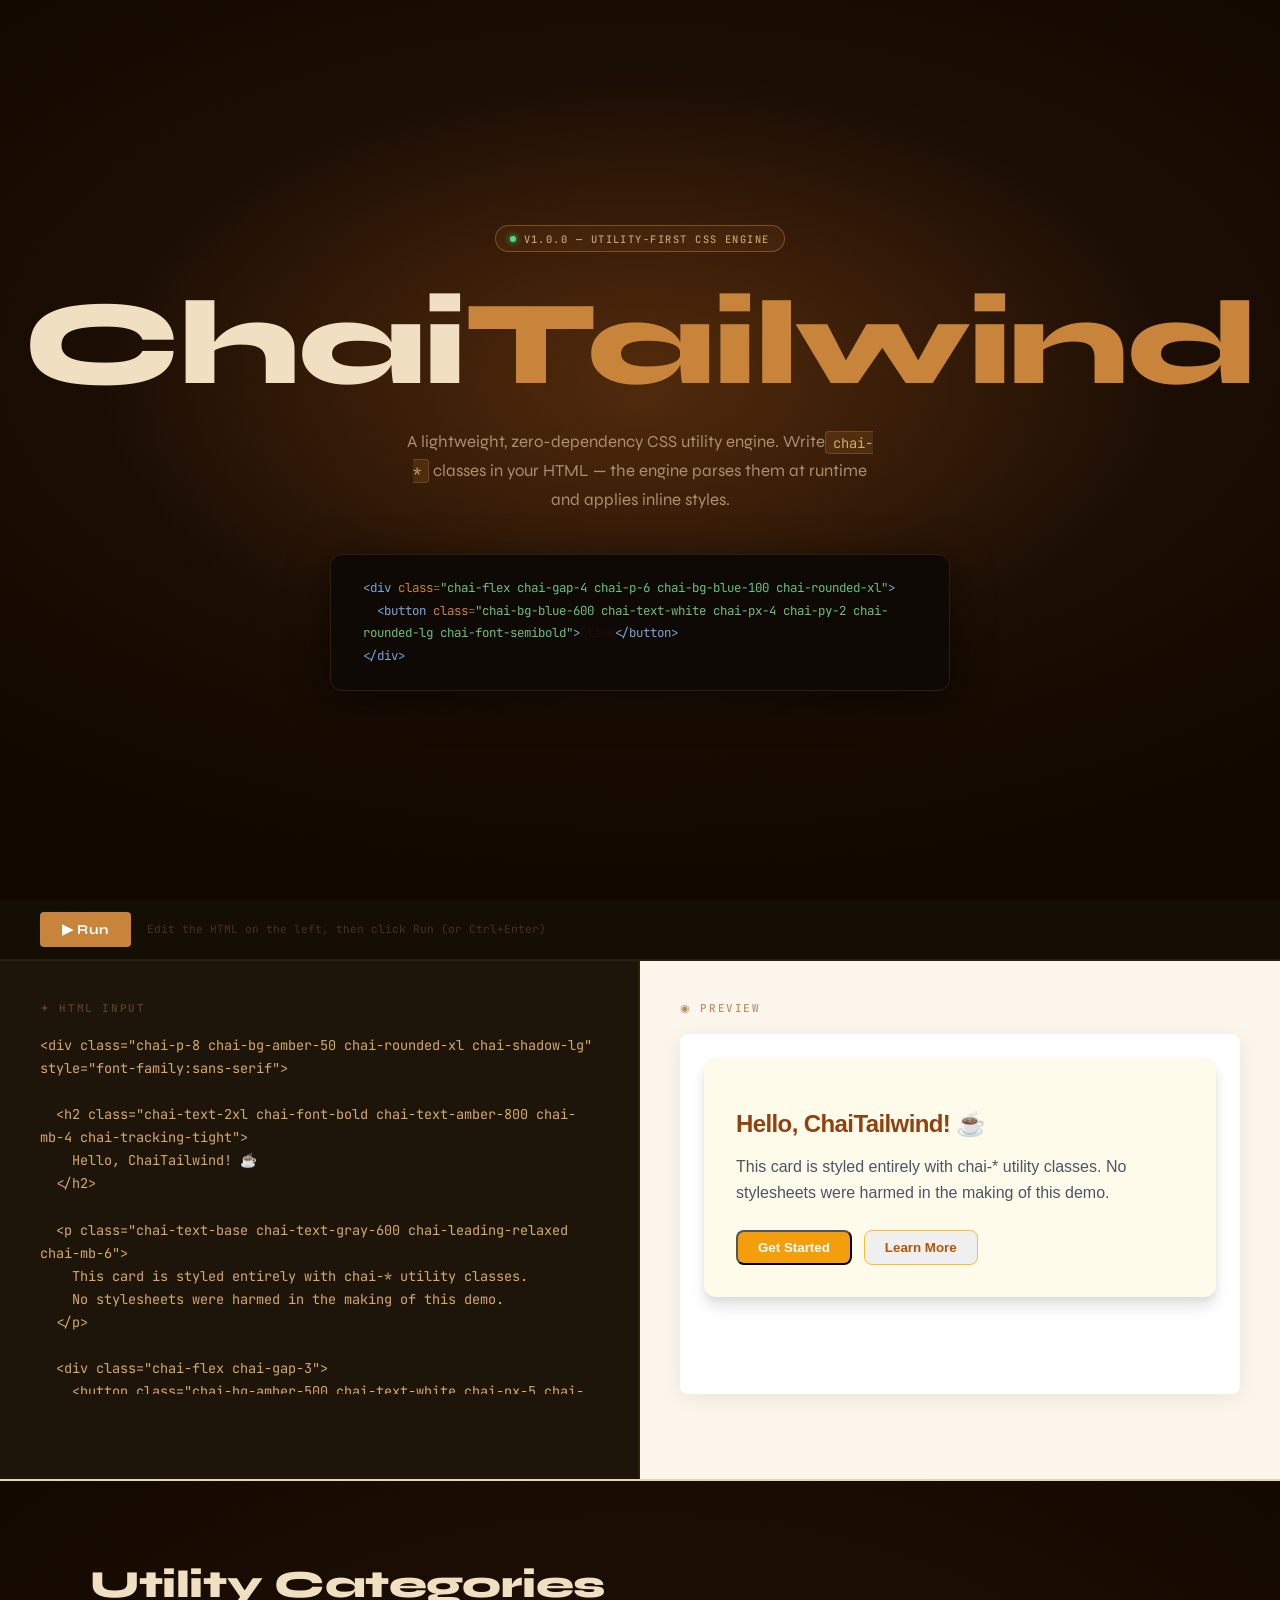
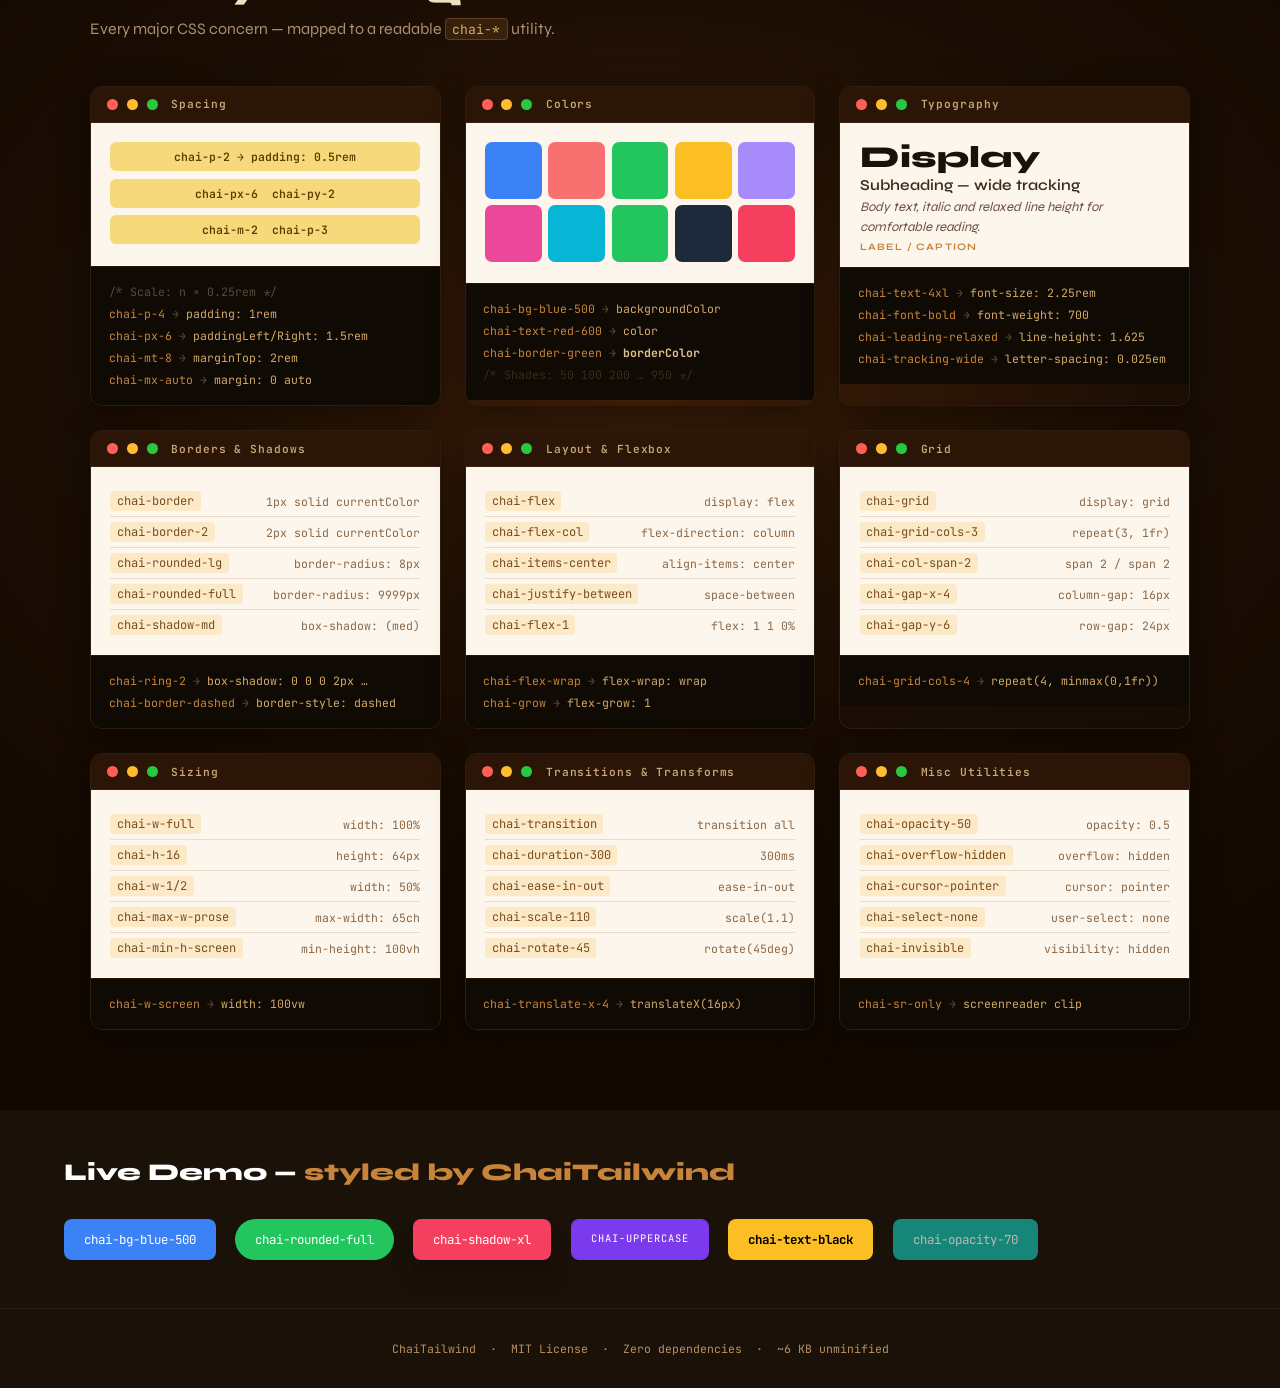
<file: index.html>
<!DOCTYPE html>
<html lang="en">

<head>
  <meta charset="UTF-8" />
  <meta name="viewport" content="width=device-width, initial-scale=1.0" />
  <title>ChaiTailwind — Utility-First CSS Engine</title>
  <link
    href="https://fonts.googleapis.com/css2?family=Syne:wght@400;600;700;800&family=JetBrains+Mono:wght@400;500&display=swap"
    rel="stylesheet" />
  <link rel="stylesheet" href="chai-tailwind.css" />
</head>

<body>

  <!-- 
     HERO
 -->
  <header class="page-header">

    <!-- badge with green live dot -->
    <div class="badge">v1.0.0 — Utility-First CSS Engine</div>

    <!-- massive split-color title -->
    <h1>
      <span class="hero-chai">Chai</span><span class="hero-tailwind">Tailwind</span>
    </h1>

    <!-- centered subtitle -->
    <p class="hero-sub">
      A lightweight, zero-dependency CSS utility engine. 
      Write<code>chai-*</code> classes in your HTML — the engine parses them at
      runtime and applies inline styles.
    </p>

    <!-- syntax-highlighted code snippet -->
    <div class="hero-code">
      <span class="hc-tag">&lt;div</span> <span class="hc-attr">class</span><span class="hc-eq">=</span><span class="hc-str">"chai-flex chai-gap-4 chai-p-6 chai-bg-blue-100 chai-rounded-xl"</span><span class="hc-tag">&gt;</span><br>
      &nbsp;&nbsp;<span class="hc-tag">&lt;button</span> <span class="hc-attr">class</span><span class="hc-eq">=</span><span class="hc-str">"chai-bg-blue-600 chai-text-white chai-px-4 chai-py-2 chai-rounded-lg chai-font-semibold"</span><span class="hc-tag">&gt;</span>Click<span class="hc-tag">&lt;/button&gt;</span><br>
      <span class="hc-tag">&lt;/div&gt;</span>
    </div>

  </header>

  <!--LIVE PLAYGROUND -->
  <div class="run-bar">
    <button class="run-btn" onclick="runPreview()">▶ Run</button>
    <span class="run-hint">Edit the HTML on the left, then click Run (or Ctrl+Enter)</span>
  </div>
  <div class="playground">
    <div class="pane pane-left">
      <div class="pane-label">✦ HTML Input</div>
      <textarea id="html-input" spellcheck="false" placeholder="Write HTML with chai-* classes here…">&lt;div class=&quot;chai-p-8 chai-bg-amber-50 chai-rounded-xl chai-shadow-lg&quot; style=&quot;font-family:sans-serif&quot;&gt;

  &lt;h2 class=&quot;chai-text-2xl chai-font-bold chai-text-amber-800 chai-mb-4 chai-tracking-tight&quot;&gt;
    Hello, ChaiTailwind! ☕
  &lt;/h2&gt;

  &lt;p class=&quot;chai-text-base chai-text-gray-600 chai-leading-relaxed chai-mb-6&quot;&gt;
    This card is styled entirely with chai-* utility classes.
    No stylesheets were harmed in the making of this demo.
  &lt;/p&gt;

  &lt;div class=&quot;chai-flex chai-gap-3&quot;&gt;
    &lt;button class=&quot;chai-bg-amber-500 chai-text-white chai-px-5 chai-py-2 chai-rounded-lg chai-font-semibold chai-cursor-pointer&quot;&gt;
      Get Started
    &lt;/button&gt;
    &lt;button class=&quot;chai-border chai-border-color-amber-400 chai-text-amber-700 chai-px-5 chai-py-2 chai-rounded-lg chai-font-semibold chai-cursor-pointer&quot;&gt;
      Learn More
    &lt;/button&gt;
  &lt;/div&gt;

&lt;/div&gt;</textarea>
    </div>
    <div class="pane pane-right">
      <div class="pane-label">◉ Preview</div>
      <iframe id="preview-frame"></iframe>
    </div>
  </div>

  <!-- DOCS / REFERENCE -->
  <div class="docs">
    <div class="docs-inner">
      <h2>Utility Categories</h2>
      <p class="subtitle">Every major CSS concern — mapped to a readable <code>chai-*</code> utility.</p>
      <div class="utility-grid">

        <!-- SPACING -->
        <div class="utility-card">
          <div class="card-chrome">
            <span class="card-dot red"></span>
            <span class="card-dot yellow"></span>
            <span class="card-dot green"></span>
            <span class="card-chrome-title">Spacing</span>
          </div>
          <div class="card-body">
            <span class="sp-pill">chai-p-2 → padding: 0.5rem</span>
            <span class="sp-pill">chai-px-6 &nbsp;chai-py-2</span>
            <span class="sp-pill">chai-m-2 &nbsp;chai-p-3</span>
          </div>
          <div class="card-code">
            <span style="color:#5a4a3a">/* Scale: n × 0.25rem */</span><br>
            <span class="cc-class">chai-p-4</span><span class="cc-arrow"> → </span><span class="cc-prop">padding: 1rem</span><br>
            <span class="cc-class">chai-px-6</span><span class="cc-arrow"> → </span><span class="cc-prop">paddingLeft/Right: 1.5rem</span><br>
            <span class="cc-class">chai-mt-8</span><span class="cc-arrow"> → </span><span class="cc-prop">marginTop: 2rem</span><br>
            <span class="cc-class">chai-mx-auto</span><span class="cc-arrow"> → </span><span class="cc-prop">margin: 0 auto</span>
          </div>
        </div>

        <!-- COLORS -->
        <div class="utility-card">
          <div class="card-chrome">
            <span class="card-dot red"></span>
            <span class="card-dot yellow"></span>
            <span class="card-dot green"></span>
            <span class="card-chrome-title">Colors</span>
          </div>
          <div class="card-body">
            <div class="color-grid">
              <div class="color-swatch" style="background:#3b82f6"></div>
              <div class="color-swatch" style="background:#f87171"></div>
              <div class="color-swatch" style="background:#22c55e"></div>
              <div class="color-swatch" style="background:#fbbf24"></div>
              <div class="color-swatch" style="background:#a78bfa"></div>
              <div class="color-swatch" style="background:#ec4899"></div>
              <div class="color-swatch" style="background:#06b6d4"></div>
              <div class="color-swatch" style="background:#22c55e"></div>
              <div class="color-swatch" style="background:#1e293b"></div>
              <div class="color-swatch" style="background:#f43f5e"></div>
            </div>
          </div>
          <div class="card-code">
            <span class="cc-class">chai-bg-blue-500</span><span class="cc-arrow"> → </span><span class="cc-prop">backgroundColor</span><br>
            <span class="cc-class">chai-text-red-600</span><span class="cc-arrow"> → </span><span class="cc-prop">color</span><br>
            <span class="cc-class">chai-border-green</span><span class="cc-arrow"> → </span><span class="cc-bold">borderColor</span><br>
            <span style="color:#3a2a1a">/* Shades: 50 100 200 … 950 */</span>
          </div>
        </div>

        <!-- TYPOGRAPHY -->
        <div class="utility-card">
          <div class="card-chrome">
            <span class="card-dot red"></span>
            <span class="card-dot yellow"></span>
            <span class="card-dot green"></span>
            <span class="card-chrome-title">Typography</span>
          </div>
          <div class="card-body">
            <div class="typo-display">Display</div>
            <div class="typo-sub">Subheading — wide tracking</div>
            <div class="typo-body">Body text, italic and relaxed line height for comfortable reading.</div>
            <div class="typo-label">Label / Caption</div>
          </div>
          <div class="card-code">
            <span class="cc-class">chai-text-4xl</span><span class="cc-arrow"> → </span><span class="cc-prop">font-size: 2.25rem</span><br>
            <span class="cc-class">chai-font-bold</span><span class="cc-arrow"> → </span><span class="cc-prop">font-weight: 700</span><br>
            <span class="cc-class">chai-leading-relaxed</span><span class="cc-arrow"> → </span><span class="cc-prop">line-height: 1.625</span><br>
            <span class="cc-class">chai-tracking-wide</span><span class="cc-arrow"> → </span><span class="cc-prop">letter-spacing: 0.025em</span>
          </div>
        </div>

        <!-- BORDERS & SHADOWS -->
        <div class="utility-card">
          <div class="card-chrome">
            <span class="card-dot red"></span>
            <span class="card-dot yellow"></span>
            <span class="card-dot green"></span>
            <span class="card-chrome-title">Borders &amp; Shadows</span>
          </div>
          <div class="card-body">
            <div class="util-row"><span class="util-class">chai-border</span><span class="util-css">1px solid currentColor</span></div>
            <div class="util-row"><span class="util-class">chai-border-2</span><span class="util-css">2px solid currentColor</span></div>
            <div class="util-row"><span class="util-class">chai-rounded-lg</span><span class="util-css">border-radius: 8px</span></div>
            <div class="util-row"><span class="util-class">chai-rounded-full</span><span class="util-css">border-radius: 9999px</span></div>
            <div class="util-row"><span class="util-class">chai-shadow-md</span><span class="util-css">box-shadow: (med)</span></div>
          </div>
          <div class="card-code">
            <span class="cc-class">chai-ring-2</span><span class="cc-arrow"> → </span><span class="cc-prop">box-shadow: 0 0 0 2px …</span><br>
            <span class="cc-class">chai-border-dashed</span><span class="cc-arrow"> → </span><span class="cc-prop">border-style: dashed</span>
          </div>
        </div>

        <!-- LAYOUT & FLEX -->
        <div class="utility-card">
          <div class="card-chrome">
            <span class="card-dot red"></span>
            <span class="card-dot yellow"></span>
            <span class="card-dot green"></span>
            <span class="card-chrome-title">Layout &amp; Flexbox</span>
          </div>
          <div class="card-body">
            <div class="util-row"><span class="util-class">chai-flex</span><span class="util-css">display: flex</span></div>
            <div class="util-row"><span class="util-class">chai-flex-col</span><span class="util-css">flex-direction: column</span></div>
            <div class="util-row"><span class="util-class">chai-items-center</span><span class="util-css">align-items: center</span></div>
            <div class="util-row"><span class="util-class">chai-justify-between</span><span class="util-css">space-between</span></div>
            <div class="util-row"><span class="util-class">chai-flex-1</span><span class="util-css">flex: 1 1 0%</span></div>
          </div>
          <div class="card-code">
            <span class="cc-class">chai-flex-wrap</span><span class="cc-arrow"> → </span><span class="cc-prop">flex-wrap: wrap</span><br>
            <span class="cc-class">chai-grow</span><span class="cc-arrow"> → </span><span class="cc-prop">flex-grow: 1</span>
          </div>
        </div>

        <!-- GRID -->
        <div class="utility-card">
          <div class="card-chrome">
            <span class="card-dot red"></span>
            <span class="card-dot yellow"></span>
            <span class="card-dot green"></span>
            <span class="card-chrome-title">Grid</span>
          </div>
          <div class="card-body">
            <div class="util-row"><span class="util-class">chai-grid</span><span class="util-css">display: grid</span></div>
            <div class="util-row"><span class="util-class">chai-grid-cols-3</span><span class="util-css">repeat(3, 1fr)</span></div>
            <div class="util-row"><span class="util-class">chai-col-span-2</span><span class="util-css">span 2 / span 2</span></div>
            <div class="util-row"><span class="util-class">chai-gap-x-4</span><span class="util-css">column-gap: 16px</span></div>
            <div class="util-row"><span class="util-class">chai-gap-y-6</span><span class="util-css">row-gap: 24px</span></div>
          </div>
          <div class="card-code">
            <span class="cc-class">chai-grid-cols-4</span><span class="cc-arrow"> → </span><span class="cc-prop">repeat(4, minmax(0,1fr))</span>
          </div>
        </div>

        <!-- SIZING -->
        <div class="utility-card">
          <div class="card-chrome">
            <span class="card-dot red"></span>
            <span class="card-dot yellow"></span>
            <span class="card-dot green"></span>
            <span class="card-chrome-title">Sizing</span>
          </div>
          <div class="card-body">
            <div class="util-row"><span class="util-class">chai-w-full</span><span class="util-css">width: 100%</span></div>
            <div class="util-row"><span class="util-class">chai-h-16</span><span class="util-css">height: 64px</span></div>
            <div class="util-row"><span class="util-class">chai-w-1/2</span><span class="util-css">width: 50%</span></div>
            <div class="util-row"><span class="util-class">chai-max-w-prose</span><span class="util-css">max-width: 65ch</span></div>
            <div class="util-row"><span class="util-class">chai-min-h-screen</span><span class="util-css">min-height: 100vh</span></div>
          </div>
          <div class="card-code">
            <span class="cc-class">chai-w-screen</span><span class="cc-arrow"> → </span><span class="cc-prop">width: 100vw</span>
          </div>
        </div>

        <!-- TRANSITIONS & TRANSFORMS -->
        <div class="utility-card">
          <div class="card-chrome">
            <span class="card-dot red"></span>
            <span class="card-dot yellow"></span>
            <span class="card-dot green"></span>
            <span class="card-chrome-title">Transitions &amp; Transforms</span>
          </div>
          <div class="card-body">
            <div class="util-row"><span class="util-class">chai-transition</span><span class="util-css">transition all</span></div>
            <div class="util-row"><span class="util-class">chai-duration-300</span><span class="util-css">300ms</span></div>
            <div class="util-row"><span class="util-class">chai-ease-in-out</span><span class="util-css">ease-in-out</span></div>
            <div class="util-row"><span class="util-class">chai-scale-110</span><span class="util-css">scale(1.1)</span></div>
            <div class="util-row"><span class="util-class">chai-rotate-45</span><span class="util-css">rotate(45deg)</span></div>
          </div>
          <div class="card-code">
            <span class="cc-class">chai-translate-x-4</span><span class="cc-arrow"> → </span><span class="cc-prop">translateX(16px)</span>
          </div>
        </div>

        <!-- MISC -->
        <div class="utility-card">
          <div class="card-chrome">
            <span class="card-dot red"></span>
            <span class="card-dot yellow"></span>
            <span class="card-dot green"></span>
            <span class="card-chrome-title">Misc Utilities</span>
          </div>
          <div class="card-body">
            <div class="util-row"><span class="util-class">chai-opacity-50</span><span class="util-css">opacity: 0.5</span></div>
            <div class="util-row"><span class="util-class">chai-overflow-hidden</span><span class="util-css">overflow: hidden</span></div>
            <div class="util-row"><span class="util-class">chai-cursor-pointer</span><span class="util-css">cursor: pointer</span></div>
            <div class="util-row"><span class="util-class">chai-select-none</span><span class="util-css">user-select: none</span></div>
            <div class="util-row"><span class="util-class">chai-invisible</span><span class="util-css">visibility: hidden</span></div>
          </div>
          <div class="card-code">
            <span class="cc-class">chai-sr-only</span><span class="cc-arrow"> → </span><span class="cc-prop">screenreader clip</span>
          </div>
        </div>

      </div>
    </div>
  </div>




  <!--LIVE DEMO STRIP (powered by the engine itself) -->
  <div class="demo-strip">
    <h2>Live Demo — <span>styled by ChaiTailwind</span></h2>
    <div class="demo-boxes">
      <div class="demo-box chai-bg-blue-500 chai-rounded-lg chai-px-5 chai-py-3">chai-bg-blue-500</div>
      <div class="demo-box chai-bg-green-500 chai-rounded-full chai-px-5 chai-py-3">chai-rounded-full</div>
      <div class="demo-box chai-bg-rose-500 chai-rounded-lg chai-px-5 chai-py-3 chai-shadow-xl">chai-shadow-xl</div>
      <div class="demo-box chai-bg-violet-600 chai-rounded-lg chai-px-5 chai-py-3 chai-tracking-widest chai-uppercase"
        style="font-size:.65rem">chai-uppercase</div>
      <div class="demo-box chai-bg-amber-400 chai-rounded-lg chai-px-5 chai-py-3 chai-text-black chai-font-bold">
        chai-text-black</div>
      <div class="demo-box chai-bg-teal-500 chai-rounded-lg chai-px-5 chai-py-3 chai-opacity-70">chai-opacity-70</div>
    </div>
  </div>

  <footer>ChaiTailwind &nbsp;·&nbsp; MIT License &nbsp;·&nbsp; Zero dependencies &nbsp;·&nbsp; ~6 KB unminified</footer>

  <script src="chai-tailwind.js"></script>

</body>

</html>
</file>
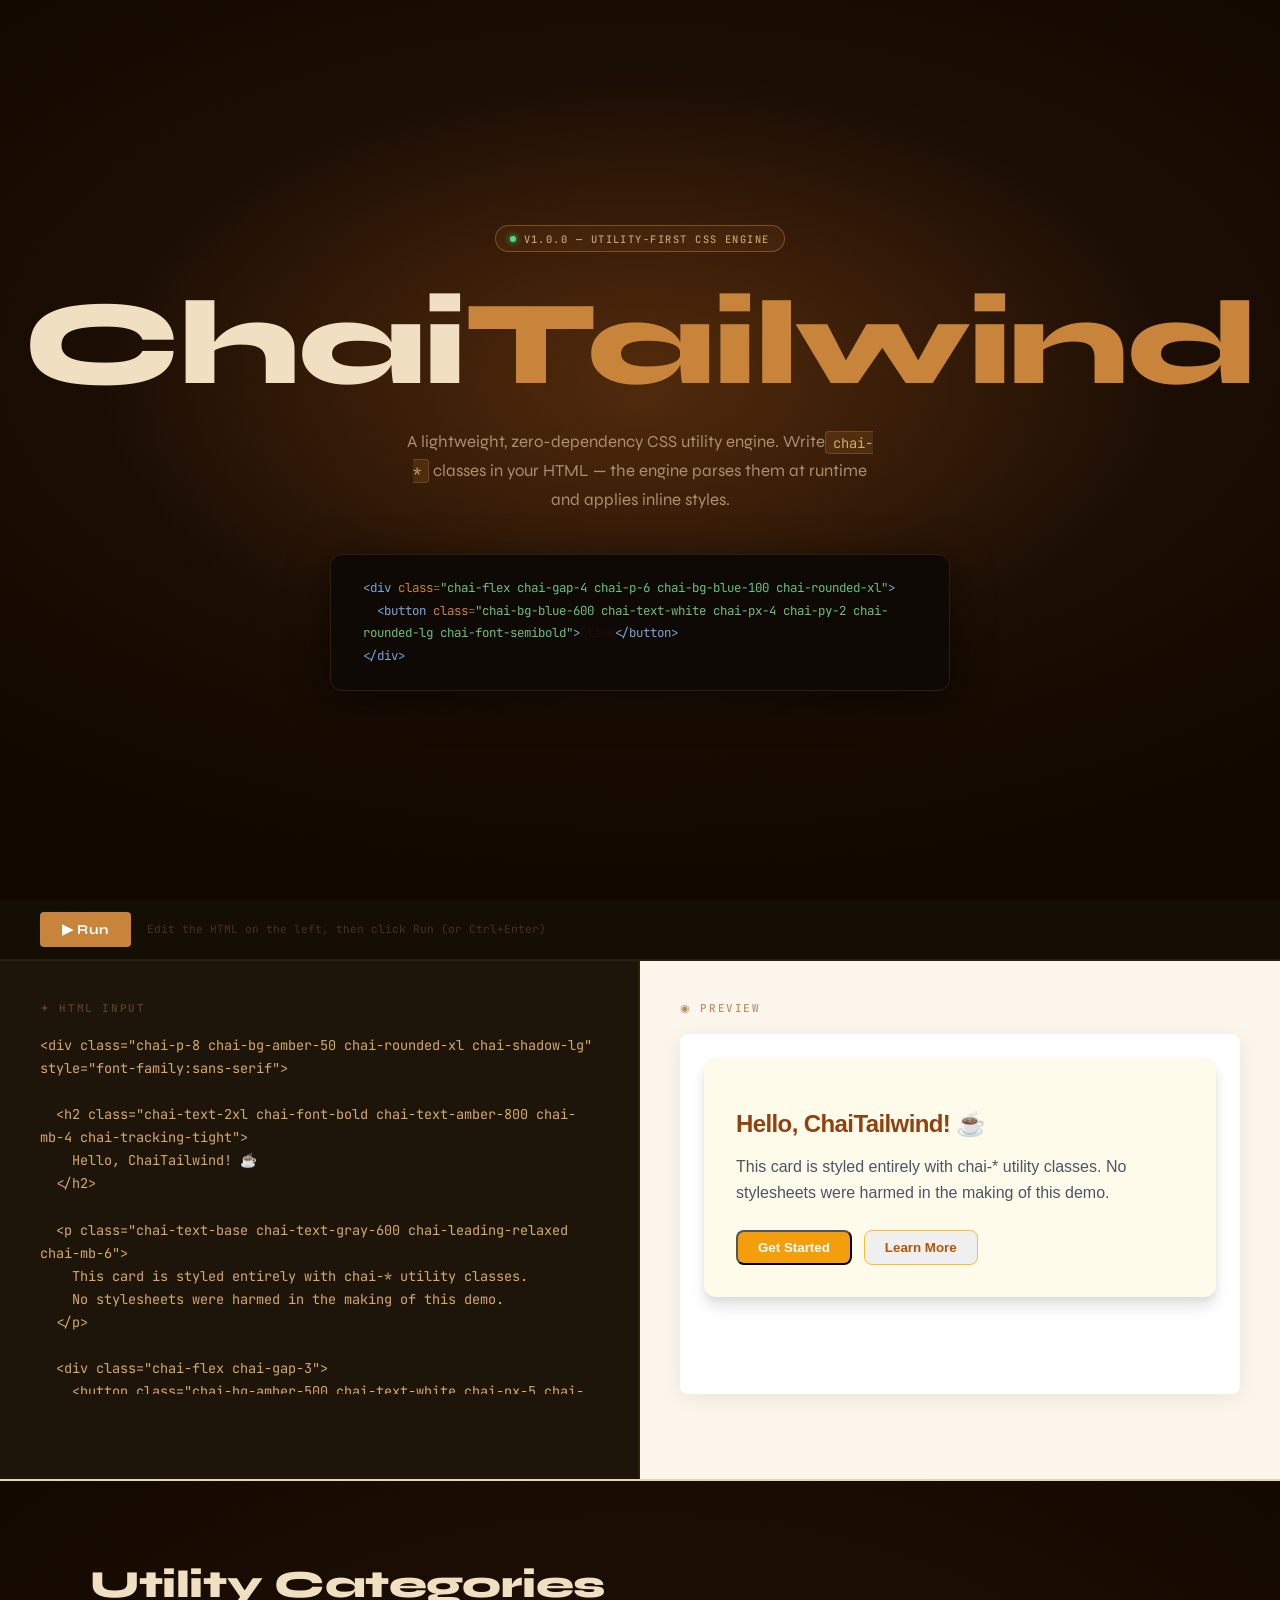
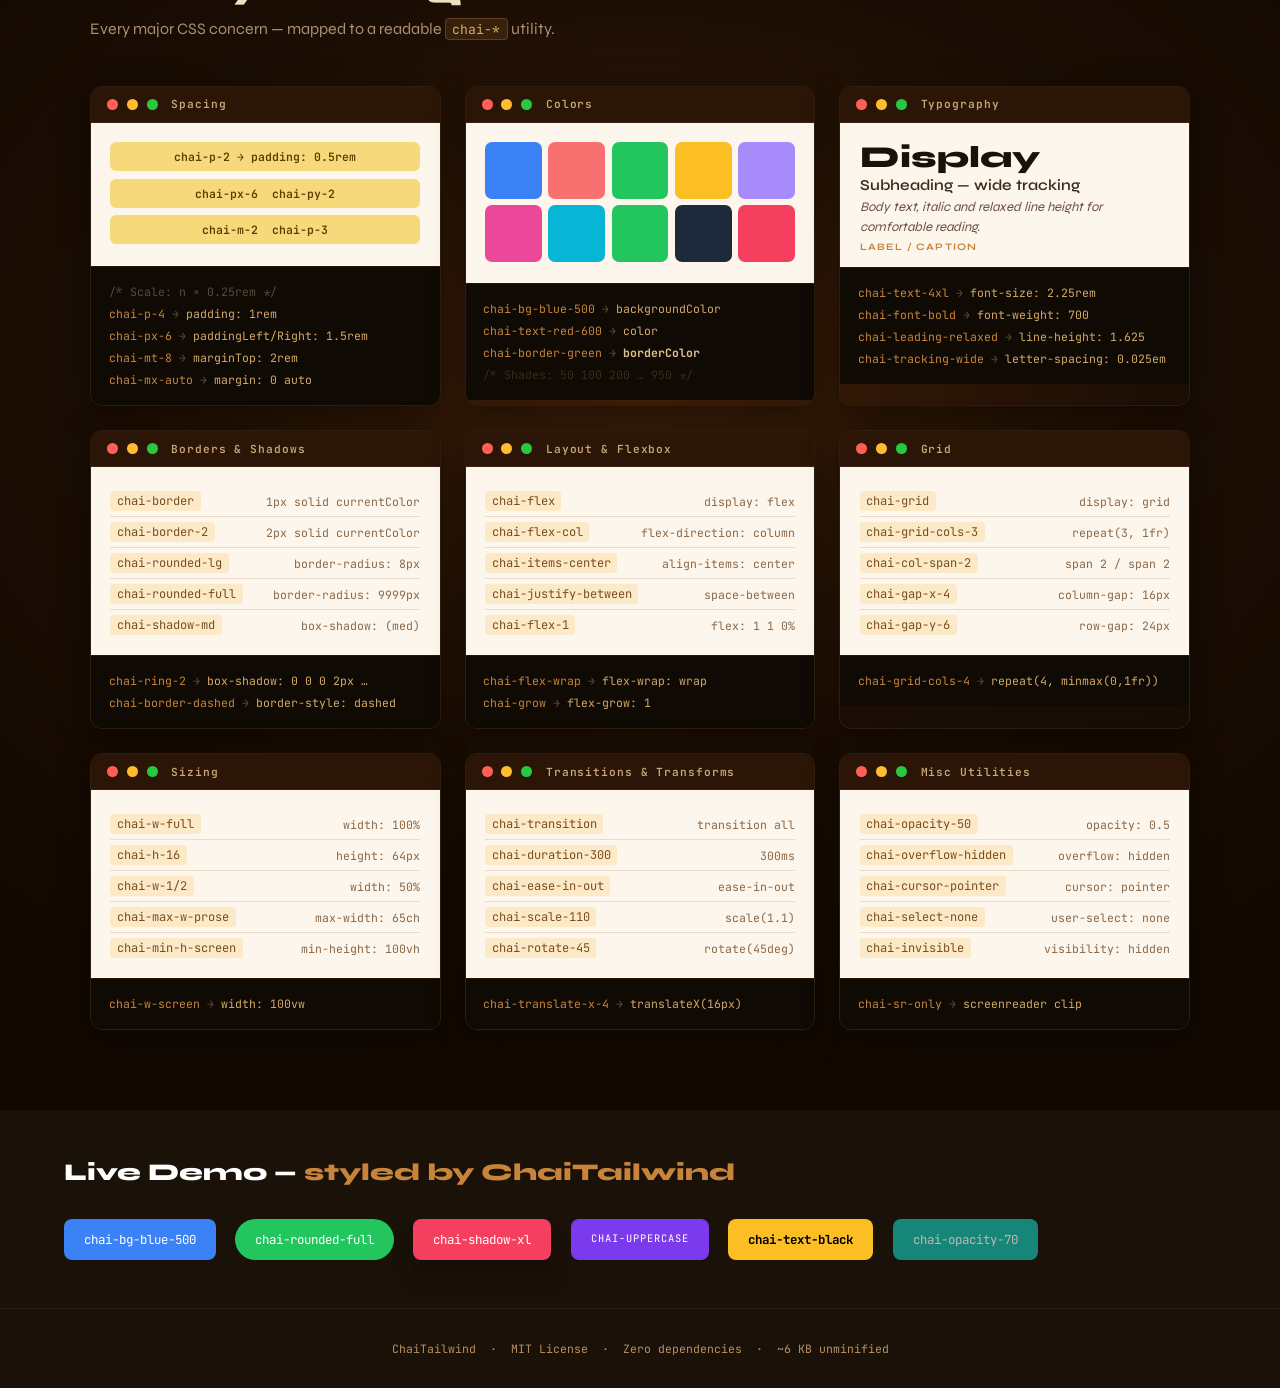
<file: chai-tailwind.html>
<!DOCTYPE html>
<html lang="en">

<head>
  <meta charset="UTF-8" />
  <meta name="viewport" content="width=device-width, initial-scale=1.0" />
  <title>ChaiTailwind — Utility-First CSS Engine</title>
  <link
    href="https://fonts.googleapis.com/css2?family=Syne:wght@400;600;700;800&family=JetBrains+Mono:wght@400;500&display=swap"
    rel="stylesheet" />
  <link rel="stylesheet" href="chai-tailwind.css" />
</head>

<body>

  <!-- ═══════════════════════════════════
     HERO
═══════════════════════════════════ -->
  <header class="page-header">

    <!-- badge with green live dot -->
    <div class="badge">v1.0.0 — Utility-First CSS Engine</div>

    <!-- massive split-color title -->
    <h1>
      <span class="hero-chai">Chai</span><span class="hero-tailwind">Tailwind</span>
    </h1>

    <!-- centered subtitle -->
    <p class="hero-sub">
      A lightweight, zero-dependency CSS utility engine. 
      Write<code>chai-*</code> classes in your HTML — the engine parses them at
      runtime and applies inline styles.
    </p>

    <!-- syntax-highlighted code snippet -->
    <div class="hero-code">
      <span class="hc-tag">&lt;div</span> <span class="hc-attr">class</span><span class="hc-eq">=</span><span class="hc-str">"chai-flex chai-gap-4 chai-p-6 chai-bg-blue-100 chai-rounded-xl"</span><span class="hc-tag">&gt;</span><br>
      &nbsp;&nbsp;<span class="hc-tag">&lt;button</span> <span class="hc-attr">class</span><span class="hc-eq">=</span><span class="hc-str">"chai-bg-blue-600 chai-text-white chai-px-4 chai-py-2 chai-rounded-lg chai-font-semibold"</span><span class="hc-tag">&gt;</span>Click<span class="hc-tag">&lt;/button&gt;</span><br>
      <span class="hc-tag">&lt;/div&gt;</span>
    </div>

  </header>

  <!-- ═══════════════════════════════════
     LIVE PLAYGROUND
═══════════════════════════════════ -->
  <div class="run-bar">
    <button class="run-btn" onclick="runPreview()">▶ Run</button>
    <span class="run-hint">Edit the HTML on the left, then click Run (or Ctrl+Enter)</span>
  </div>
  <div class="playground">
    <div class="pane pane-left">
      <div class="pane-label">✦ HTML Input</div>
      <textarea id="html-input" spellcheck="false" placeholder="Write HTML with chai-* classes here…">&lt;div class=&quot;chai-p-8 chai-bg-amber-50 chai-rounded-xl chai-shadow-lg&quot; style=&quot;font-family:sans-serif&quot;&gt;

  &lt;h2 class=&quot;chai-text-2xl chai-font-bold chai-text-amber-800 chai-mb-4 chai-tracking-tight&quot;&gt;
    Hello, ChaiTailwind! ☕
  &lt;/h2&gt;

  &lt;p class=&quot;chai-text-base chai-text-gray-600 chai-leading-relaxed chai-mb-6&quot;&gt;
    This card is styled entirely with chai-* utility classes.
    No stylesheets were harmed in the making of this demo.
  &lt;/p&gt;

  &lt;div class=&quot;chai-flex chai-gap-3&quot;&gt;
    &lt;button class=&quot;chai-bg-amber-500 chai-text-white chai-px-5 chai-py-2 chai-rounded-lg chai-font-semibold chai-cursor-pointer&quot;&gt;
      Get Started
    &lt;/button&gt;
    &lt;button class=&quot;chai-border chai-border-color-amber-400 chai-text-amber-700 chai-px-5 chai-py-2 chai-rounded-lg chai-font-semibold chai-cursor-pointer&quot;&gt;
      Learn More
    &lt;/button&gt;
  &lt;/div&gt;

&lt;/div&gt;</textarea>
    </div>
    <div class="pane pane-right">
      <div class="pane-label">◉ Preview</div>
      <iframe id="preview-frame"></iframe>
    </div>
  </div>

  <!-- DOCS / REFERENCE -->
  <div class="docs">
    <div class="docs-inner">
      <h2>Utility Categories</h2>
      <p class="subtitle">Every major CSS concern — mapped to a readable <code>chai-*</code> utility.</p>
      <div class="utility-grid">

        <!-- SPACING -->
        <div class="utility-card">
          <div class="card-chrome">
            <span class="card-dot red"></span>
            <span class="card-dot yellow"></span>
            <span class="card-dot green"></span>
            <span class="card-chrome-title">Spacing</span>
          </div>
          <div class="card-body">
            <span class="sp-pill">chai-p-2 → padding: 0.5rem</span>
            <span class="sp-pill">chai-px-6 &nbsp;chai-py-2</span>
            <span class="sp-pill">chai-m-2 &nbsp;chai-p-3</span>
          </div>
          <div class="card-code">
            <span style="color:#5a4a3a">/* Scale: n × 0.25rem */</span><br>
            <span class="cc-class">chai-p-4</span><span class="cc-arrow"> → </span><span class="cc-prop">padding: 1rem</span><br>
            <span class="cc-class">chai-px-6</span><span class="cc-arrow"> → </span><span class="cc-prop">paddingLeft/Right: 1.5rem</span><br>
            <span class="cc-class">chai-mt-8</span><span class="cc-arrow"> → </span><span class="cc-prop">marginTop: 2rem</span><br>
            <span class="cc-class">chai-mx-auto</span><span class="cc-arrow"> → </span><span class="cc-prop">margin: 0 auto</span>
          </div>
        </div>

        <!-- COLORS -->
        <div class="utility-card">
          <div class="card-chrome">
            <span class="card-dot red"></span>
            <span class="card-dot yellow"></span>
            <span class="card-dot green"></span>
            <span class="card-chrome-title">Colors</span>
          </div>
          <div class="card-body">
            <div class="color-grid">
              <div class="color-swatch" style="background:#3b82f6"></div>
              <div class="color-swatch" style="background:#f87171"></div>
              <div class="color-swatch" style="background:#22c55e"></div>
              <div class="color-swatch" style="background:#fbbf24"></div>
              <div class="color-swatch" style="background:#a78bfa"></div>
              <div class="color-swatch" style="background:#ec4899"></div>
              <div class="color-swatch" style="background:#06b6d4"></div>
              <div class="color-swatch" style="background:#22c55e"></div>
              <div class="color-swatch" style="background:#1e293b"></div>
              <div class="color-swatch" style="background:#f43f5e"></div>
            </div>
          </div>
          <div class="card-code">
            <span class="cc-class">chai-bg-blue-500</span><span class="cc-arrow"> → </span><span class="cc-prop">backgroundColor</span><br>
            <span class="cc-class">chai-text-red-600</span><span class="cc-arrow"> → </span><span class="cc-prop">color</span><br>
            <span class="cc-class">chai-border-green</span><span class="cc-arrow"> → </span><span class="cc-bold">borderColor</span><br>
            <span style="color:#3a2a1a">/* Shades: 50 100 200 … 950 */</span>
          </div>
        </div>

        <!-- TYPOGRAPHY -->
        <div class="utility-card">
          <div class="card-chrome">
            <span class="card-dot red"></span>
            <span class="card-dot yellow"></span>
            <span class="card-dot green"></span>
            <span class="card-chrome-title">Typography</span>
          </div>
          <div class="card-body">
            <div class="typo-display">Display</div>
            <div class="typo-sub">Subheading — wide tracking</div>
            <div class="typo-body">Body text, italic and relaxed line height for comfortable reading.</div>
            <div class="typo-label">Label / Caption</div>
          </div>
          <div class="card-code">
            <span class="cc-class">chai-text-4xl</span><span class="cc-arrow"> → </span><span class="cc-prop">font-size: 2.25rem</span><br>
            <span class="cc-class">chai-font-bold</span><span class="cc-arrow"> → </span><span class="cc-prop">font-weight: 700</span><br>
            <span class="cc-class">chai-leading-relaxed</span><span class="cc-arrow"> → </span><span class="cc-prop">line-height: 1.625</span><br>
            <span class="cc-class">chai-tracking-wide</span><span class="cc-arrow"> → </span><span class="cc-prop">letter-spacing: 0.025em</span>
          </div>
        </div>

        <!-- BORDERS & SHADOWS -->
        <div class="utility-card">
          <div class="card-chrome">
            <span class="card-dot red"></span>
            <span class="card-dot yellow"></span>
            <span class="card-dot green"></span>
            <span class="card-chrome-title">Borders &amp; Shadows</span>
          </div>
          <div class="card-body">
            <div class="util-row"><span class="util-class">chai-border</span><span class="util-css">1px solid currentColor</span></div>
            <div class="util-row"><span class="util-class">chai-border-2</span><span class="util-css">2px solid currentColor</span></div>
            <div class="util-row"><span class="util-class">chai-rounded-lg</span><span class="util-css">border-radius: 8px</span></div>
            <div class="util-row"><span class="util-class">chai-rounded-full</span><span class="util-css">border-radius: 9999px</span></div>
            <div class="util-row"><span class="util-class">chai-shadow-md</span><span class="util-css">box-shadow: (med)</span></div>
          </div>
          <div class="card-code">
            <span class="cc-class">chai-ring-2</span><span class="cc-arrow"> → </span><span class="cc-prop">box-shadow: 0 0 0 2px …</span><br>
            <span class="cc-class">chai-border-dashed</span><span class="cc-arrow"> → </span><span class="cc-prop">border-style: dashed</span>
          </div>
        </div>

        <!-- LAYOUT & FLEX -->
        <div class="utility-card">
          <div class="card-chrome">
            <span class="card-dot red"></span>
            <span class="card-dot yellow"></span>
            <span class="card-dot green"></span>
            <span class="card-chrome-title">Layout &amp; Flexbox</span>
          </div>
          <div class="card-body">
            <div class="util-row"><span class="util-class">chai-flex</span><span class="util-css">display: flex</span></div>
            <div class="util-row"><span class="util-class">chai-flex-col</span><span class="util-css">flex-direction: column</span></div>
            <div class="util-row"><span class="util-class">chai-items-center</span><span class="util-css">align-items: center</span></div>
            <div class="util-row"><span class="util-class">chai-justify-between</span><span class="util-css">space-between</span></div>
            <div class="util-row"><span class="util-class">chai-flex-1</span><span class="util-css">flex: 1 1 0%</span></div>
          </div>
          <div class="card-code">
            <span class="cc-class">chai-flex-wrap</span><span class="cc-arrow"> → </span><span class="cc-prop">flex-wrap: wrap</span><br>
            <span class="cc-class">chai-grow</span><span class="cc-arrow"> → </span><span class="cc-prop">flex-grow: 1</span>
          </div>
        </div>

        <!-- GRID -->
        <div class="utility-card">
          <div class="card-chrome">
            <span class="card-dot red"></span>
            <span class="card-dot yellow"></span>
            <span class="card-dot green"></span>
            <span class="card-chrome-title">Grid</span>
          </div>
          <div class="card-body">
            <div class="util-row"><span class="util-class">chai-grid</span><span class="util-css">display: grid</span></div>
            <div class="util-row"><span class="util-class">chai-grid-cols-3</span><span class="util-css">repeat(3, 1fr)</span></div>
            <div class="util-row"><span class="util-class">chai-col-span-2</span><span class="util-css">span 2 / span 2</span></div>
            <div class="util-row"><span class="util-class">chai-gap-x-4</span><span class="util-css">column-gap: 16px</span></div>
            <div class="util-row"><span class="util-class">chai-gap-y-6</span><span class="util-css">row-gap: 24px</span></div>
          </div>
          <div class="card-code">
            <span class="cc-class">chai-grid-cols-4</span><span class="cc-arrow"> → </span><span class="cc-prop">repeat(4, minmax(0,1fr))</span>
          </div>
        </div>

        <!-- SIZING -->
        <div class="utility-card">
          <div class="card-chrome">
            <span class="card-dot red"></span>
            <span class="card-dot yellow"></span>
            <span class="card-dot green"></span>
            <span class="card-chrome-title">Sizing</span>
          </div>
          <div class="card-body">
            <div class="util-row"><span class="util-class">chai-w-full</span><span class="util-css">width: 100%</span></div>
            <div class="util-row"><span class="util-class">chai-h-16</span><span class="util-css">height: 64px</span></div>
            <div class="util-row"><span class="util-class">chai-w-1/2</span><span class="util-css">width: 50%</span></div>
            <div class="util-row"><span class="util-class">chai-max-w-prose</span><span class="util-css">max-width: 65ch</span></div>
            <div class="util-row"><span class="util-class">chai-min-h-screen</span><span class="util-css">min-height: 100vh</span></div>
          </div>
          <div class="card-code">
            <span class="cc-class">chai-w-screen</span><span class="cc-arrow"> → </span><span class="cc-prop">width: 100vw</span>
          </div>
        </div>

        <!-- TRANSITIONS & TRANSFORMS -->
        <div class="utility-card">
          <div class="card-chrome">
            <span class="card-dot red"></span>
            <span class="card-dot yellow"></span>
            <span class="card-dot green"></span>
            <span class="card-chrome-title">Transitions &amp; Transforms</span>
          </div>
          <div class="card-body">
            <div class="util-row"><span class="util-class">chai-transition</span><span class="util-css">transition all</span></div>
            <div class="util-row"><span class="util-class">chai-duration-300</span><span class="util-css">300ms</span></div>
            <div class="util-row"><span class="util-class">chai-ease-in-out</span><span class="util-css">ease-in-out</span></div>
            <div class="util-row"><span class="util-class">chai-scale-110</span><span class="util-css">scale(1.1)</span></div>
            <div class="util-row"><span class="util-class">chai-rotate-45</span><span class="util-css">rotate(45deg)</span></div>
          </div>
          <div class="card-code">
            <span class="cc-class">chai-translate-x-4</span><span class="cc-arrow"> → </span><span class="cc-prop">translateX(16px)</span>
          </div>
        </div>

        <!-- MISC -->
        <div class="utility-card">
          <div class="card-chrome">
            <span class="card-dot red"></span>
            <span class="card-dot yellow"></span>
            <span class="card-dot green"></span>
            <span class="card-chrome-title">Misc Utilities</span>
          </div>
          <div class="card-body">
            <div class="util-row"><span class="util-class">chai-opacity-50</span><span class="util-css">opacity: 0.5</span></div>
            <div class="util-row"><span class="util-class">chai-overflow-hidden</span><span class="util-css">overflow: hidden</span></div>
            <div class="util-row"><span class="util-class">chai-cursor-pointer</span><span class="util-css">cursor: pointer</span></div>
            <div class="util-row"><span class="util-class">chai-select-none</span><span class="util-css">user-select: none</span></div>
            <div class="util-row"><span class="util-class">chai-invisible</span><span class="util-css">visibility: hidden</span></div>
          </div>
          <div class="card-code">
            <span class="cc-class">chai-sr-only</span><span class="cc-arrow"> → </span><span class="cc-prop">screenreader clip</span>
          </div>
        </div>

      </div>
    </div>
  </div>




  <!-- ═══════════════════════════════════
     LIVE DEMO STRIP (powered by the engine itself)
═══════════════════════════════════ -->
  <div class="demo-strip">
    <h2>Live Demo — <span>styled by ChaiTailwind</span></h2>
    <div class="demo-boxes">
      <div class="demo-box chai-bg-blue-500 chai-rounded-lg chai-px-5 chai-py-3">chai-bg-blue-500</div>
      <div class="demo-box chai-bg-green-500 chai-rounded-full chai-px-5 chai-py-3">chai-rounded-full</div>
      <div class="demo-box chai-bg-rose-500 chai-rounded-lg chai-px-5 chai-py-3 chai-shadow-xl">chai-shadow-xl</div>
      <div class="demo-box chai-bg-violet-600 chai-rounded-lg chai-px-5 chai-py-3 chai-tracking-widest chai-uppercase"
        style="font-size:.65rem">chai-uppercase</div>
      <div class="demo-box chai-bg-amber-400 chai-rounded-lg chai-px-5 chai-py-3 chai-text-black chai-font-bold">
        chai-text-black</div>
      <div class="demo-box chai-bg-teal-500 chai-rounded-lg chai-px-5 chai-py-3 chai-opacity-70">chai-opacity-70</div>
    </div>
  </div>

  <footer>ChaiTailwind &nbsp;·&nbsp; MIT License &nbsp;·&nbsp; Zero dependencies &nbsp;·&nbsp; ~6 KB unminified</footer>

  <script src="chai-tailwind.js"></script>

</body>

</html>
</file>
